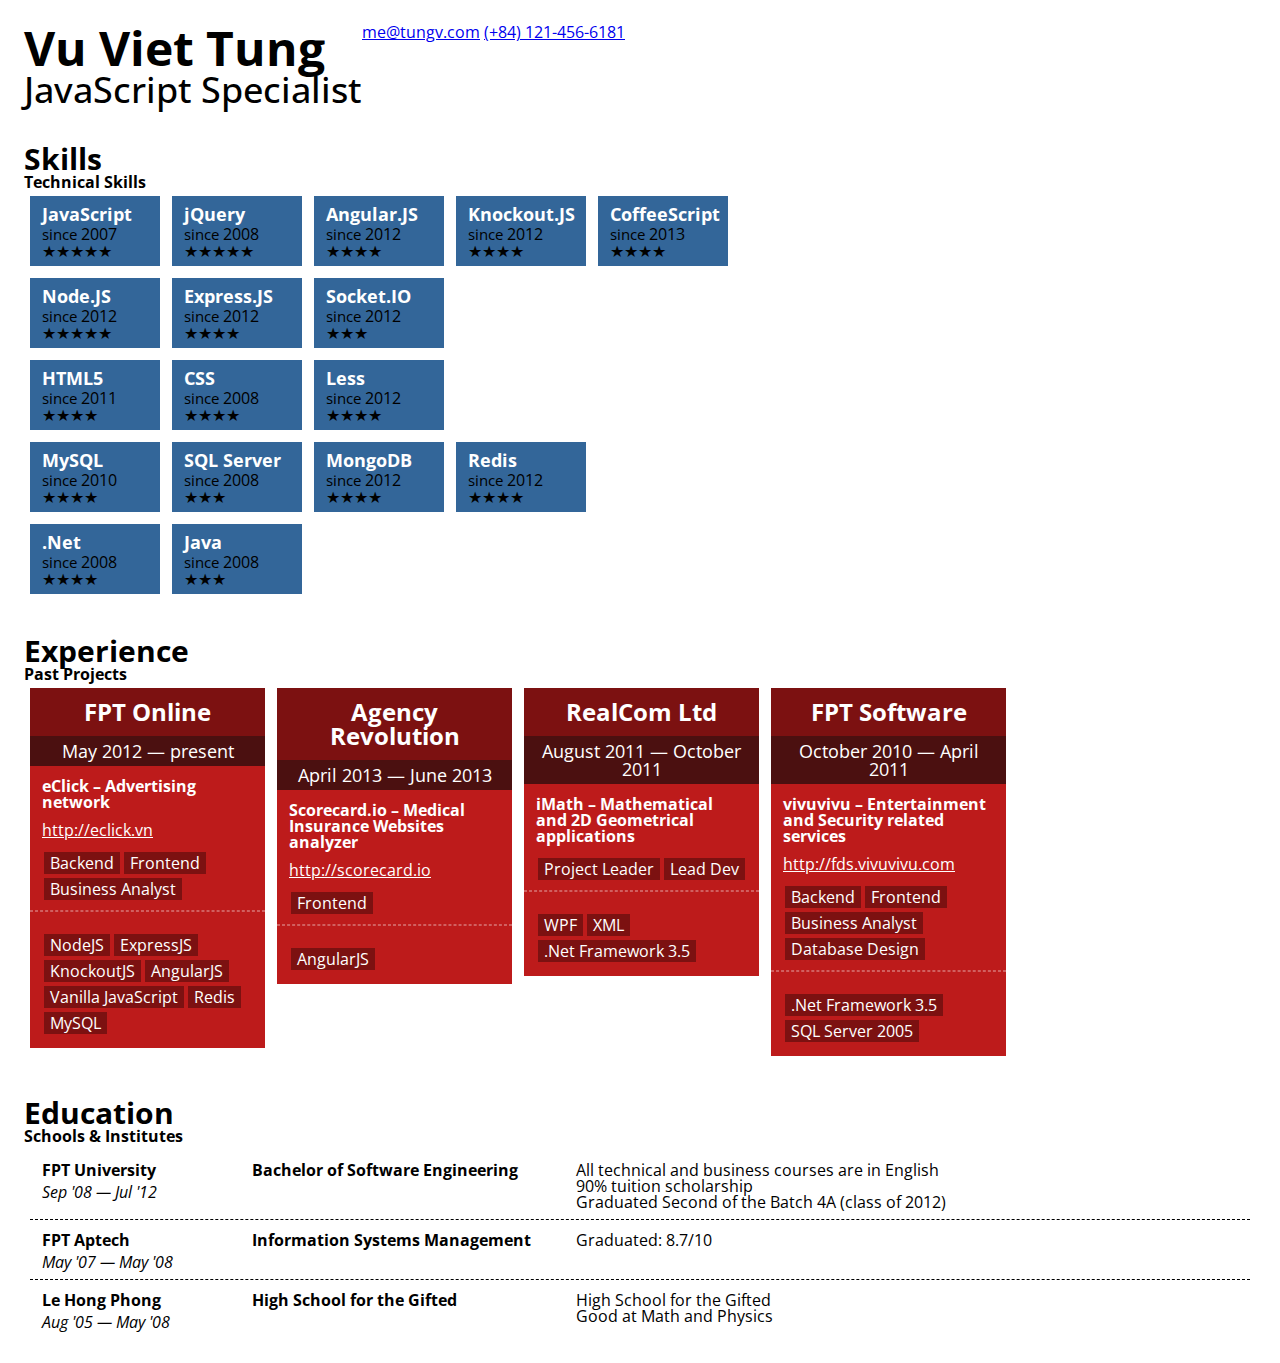
<file: index.html>
<!DOCTYPE html>
<html>
<head>
    <meta charset="utf-8">
    <meta name="viewport" content="width=device-width, initial-scale=1.0, maximum-scale=1.0">

    <title>Vu Viet Tung - JavaScript Specialist</title>

    <link rel="stylesheet" href="css/reset.css">
    <link rel="stylesheet" type="text/css" href="css/style.css" />
    <link href="http://fonts.googleapis.com/css?family=Open+Sans" rel="stylesheet" type="text/css">



    <script type="text/javascript" src="js/lodash.min.js"></script>
    <!--<script type="text/javascript" src="components/less/dist/less-1.4.2.min.js"></script>-->
</head>
<body>
<header>
    <section id="about-me" class="clearfix">
        <div class="hero">
            <h1 itemprop="name">Vu Viet Tung</h1>
            <h2>JavaScript Specialist</h2>
        </div>

        <div id="contact">
            <script type="text/javascript">//document.write(JSON.stringify(screen))</script>
            <a itemprop="email" href="mailTo:me@tungv.com">me@tungv.com</a>
            <a itemprop="telephone" href="tel:+841214566181">(+84) 121-456-6181</a>

        </div>
    </section>
</header>

<div id="main">
<section id="skills">
    <h2>Skills</h2>

    <h3>Technical Skills</h3>
    <ul id="technical-skills" class="clearfix">

        <li>
            <ul class="clearfix">

                <li class="skill-item box skill-group-js">
                    <span class="skill-name">JavaScript</span>
                    <span class="skill-since">2007</span>
                    <span class="skill-level star-5"></span>
                </li>
                <li class="skill-item box skill-group-js">
                    <span class="skill-name">jQuery</span>
                    <span class="skill-since">2008</span>
                    <span class="skill-level star-5"></span>
                </li>
                <li class="skill-item box skill-group-js">
                    <span class="skill-name">Angular.JS</span>
                    <span class="skill-since">2012</span>
                    <span class="skill-level star-4"></span>
                </li>
                <li class="skill-item box skill-group-js">
                    <span class="skill-name">Knockout.JS</span>
                    <span class="skill-since">2012</span>
                    <span class="skill-level star-4"></span>
                </li>
                <li class="skill-item box skill-group-js">
                    <span class="skill-name">CoffeeScript</span>
                    <span class="skill-since">2013</span>
                    <span class="skill-level star-4"></span>
                </li>
            </ul>
        </li>
        <li>
            <ul class="clearfix">

                <li class="skill-item box skill-group-server-js">
                    <span class="skill-name">Node.JS</span>
                    <span class="skill-since">2012</span>
                    <span class="skill-level star-5"></span>
                </li>
                <li class="skill-item box skill-group-server-js">
                    <span class="skill-name">Express.JS</span>
                    <span class="skill-since">2012</span>
                    <span class="skill-level star-4"></span>
                </li>
                <li class="skill-item box skill-group-server-js">
                    <span class="skill-name">Socket.IO</span>
                    <span class="skill-since">2012</span>
                    <span class="skill-level star-3"></span>
                </li>
            </ul>
        </li>
        <li>
            <ul class="clearfix">

                <li class="skill-item box skill-group-web">
                    <span class="skill-name">HTML5</span>
                    <span class="skill-since">2011</span>
                    <span class="skill-level star-4"></span>
                </li>
                <li class="skill-item box skill-group-web">
                    <span class="skill-name">CSS</span>
                    <span class="skill-since">2008</span>
                    <span class="skill-level star-4"></span>
                </li>
                <li class="skill-item box skill-group-web">
                    <span class="skill-name">Less</span>
                    <span class="skill-since">2012</span>
                    <span class="skill-level star-4"></span>
                </li>
            </ul>
        </li>
        <li>
            <ul class="clearfix">

                <li class="skill-item box skill-group-storage">
                    <span class="skill-name">MySQL</span>
                    <span class="skill-since">2010</span>
                    <span class="skill-level star-4"></span>
                </li>
                <li class="skill-item box skill-group-storage">
                    <span class="skill-name">SQL Server</span>
                    <span class="skill-since">2008</span>
                    <span class="skill-level star-3"></span>
                </li>
                <li class="skill-item box skill-group-storage">
                    <span class="skill-name">MongoDB</span>
                    <span class="skill-since">2012</span>
                    <span class="skill-level star-4"></span>
                </li>
                <li class="skill-item box skill-group-storage">
                    <span class="skill-name">Redis</span>
                    <span class="skill-since">2012</span>
                    <span class="skill-level star-4"></span>
                </li>
            </ul>
        </li>
        <li>
            <ul class="clearfix">

                <li class="skill-item box skill-group-general">
                    <span class="skill-name">.Net</span>
                    <span class="skill-since">2008</span>
                    <span class="skill-level star-4"></span>
                </li>
                <li class="skill-item box skill-group-general">
                    <span class="skill-name">Java</span>
                    <span class="skill-since">2008</span>
                    <span class="skill-level star-3"></span>
                </li>
            </ul>
        </li>
    </ul>
</section>

<section id="experience">
    <h2>Experience</h2>

    <h3>Past Projects</h3>
    <ul id="projects" class="clearfix">

        <li class="project box" itemscope=""
            itemtype="http://schema.org/JobPosting">
            <span class="project-employer" itemprop="hiringOrganization">FPT Online</span>
                    <span class="project-timeline desktop">
                        <time datetime="May 2012">May 2012</time>
                        —
                        <time datetime="present">present</time>
                    </span>
                    <span class="project-timeline tablet">
                        <time datetime="May 2012">May '12</time>
                        —
                        <time datetime="present">present</time>
                    </span>
            <span class="project-description">eClick – Advertising network</span>
                    <span class="project-link">
                        <a target="_blank" href="http://eclick.vn">http://eclick.vn</a>
                    </span>
                    <span class="project-role" itemprop="responsibilities">
                        <span>
                            <b class="entypo-user"></b> Backend
                        </span><span>
                            <b class="entypo-user"></b> Frontend
                        </span><span>
                            <b class="entypo-user"></b> Business Analyst
                        </span>
                    </span>
            <hr>
                    <span class="project-technology" itemprop="skills">
                        <span>
                            <b class="entypo-tools"></b> NodeJS
                        </span><span>
                            <b class="entypo-tools"></b> ExpressJS
                        </span><span>
                            <b class="entypo-tools"></b> KnockoutJS
                        </span><span>
                            <b class="entypo-tools"></b> AngularJS
                        </span><span>
                            <b class="entypo-tools"></b> Vanilla JavaScript
                        </span><span>
                            <b class="entypo-tools"></b> Redis
                        </span><span>
                            <b class="entypo-tools"></b> MySQL
                        </span>
                    </span>
        </li>
        <li class="project box" itemscope=""
            itemtype="http://schema.org/JobPosting">
            <span class="project-employer" itemprop="hiringOrganization">Agency Revolution</span>
                    <span class="project-timeline desktop">
                        <time datetime="April 2013">April 2013</time>
                        —
                        <time datetime="June 2013">June 2013</time>
                    </span>
            
                    <span class="project-timeline tablet">
                        <time datetime="April 2013">Apr '13</time>
                        —
                        <time datetime="June 2013">Jun '13</time>
                    </span>
            <span class="project-description">Scorecard.io – Medical Insurance Websites analyzer</span>
                    <span class="project-link">
                        <a target="_blank" href="http://scorecard.io">http://scorecard.io</a>
                    </span>
                    <span class="project-role" itemprop="responsibilities">
                        <span>
                            <b class="entypo-user"></b> Frontend
                        </span>
                    </span>
            <hr>
                    <span class="project-technology" itemprop="skills">
                        <span>
                            <b class="entypo-tools"></b> AngularJS
                        </span>
                    </span>
        </li>
        <li class="project box" itemscope=""
            itemtype="http://schema.org/JobPosting">
            <span class="project-employer" itemprop="hiringOrganization">RealCom Ltd</span>
                    <span class="project-timeline desktop">
                        <time datetime="Aug 2011">August 2011</time>
                        —
                        <time datetime="Oct 2011">October 2011</time>
                    </span><span class="project-timeline tablet">
                        <time datetime="Aug 2011">Aug '11</time>
                        —
                        <time datetime="Oct 2011">Oct '11</time>
                    </span>
            <span class="project-description">iMath – Mathematical and 2D Geometrical applications</span>
                    <span class="project-link" style="display: none;">
                        <a target="_blank" href=""></a>
                    </span>
                    <span class="project-role" itemprop="responsibilities">
                        <span>
                            <b class="entypo-user"></b> Project Leader
                        </span><span>
                            <b class="entypo-user"></b> Lead Dev
                        </span>
                    </span>
            <hr>
                    <span class="project-technology" itemprop="skills">
                        <span>
                            <b class="entypo-tools"></b> WPF
                        </span><span>
                            <b class="entypo-tools"></b> XML
                        </span><span>
                            <b class="entypo-tools"></b> .Net Framework 3.5
                        </span>
                    </span>
        </li>
        <li class="project box" itemscope=""
            itemtype="http://schema.org/JobPosting">
            <span class="project-employer" itemprop="hiringOrganization">FPT Software</span>
                    <span class="project-timeline desktop">
                        <time datetime="October 2010">October 2010</time>
                        —
                        <time datetime="April 2011">April 2011</time>
                    </span>
                    <span class="project-timeline tablet">
                        <time datetime="October 2010">Oct '10</time>
                        —
                        <time datetime="April 2011">Apr '11</time>
                    </span>
            <span class="project-description">vivuvivu – Entertainment and Security related services</span>
                    <span class="project-link">
                        <a target="_blank" href="http://fds.vivuvivu.com">http://fds.vivuvivu.com</a>
                    </span>
                    <span class="project-role" itemprop="responsibilities">
                        <span>
                            <b class="entypo-user"></b> Backend
                        </span><span>
                            <b class="entypo-user"></b> Frontend
                        </span><span>
                            <b class="entypo-user"></b> Business Analyst
                        </span><span>
                            <b class="entypo-user"></b> Database Design
                        </span>
                    </span>
            <hr>
                    <span class="project-technology" itemprop="skills">
                        <span>
                            <b class="entypo-tools"></b> .Net Framework 3.5
                        </span><span>
                            <b class="entypo-tools"></b> SQL Server 2005
                        </span>
                    </span>
        </li>
    </ul>
</section>

<section id="education">
    <h2>Education</h2>

    <h3>Schools &amp; Institutes</h3>

    <div id="schools">
        <div class="school clearfix box">
            <div class="school-name">
                <strong itemprop="name">FPT University</strong>
                <em>Sep '08 — Jul '12</em>
            </div>
            <div class="school-degree">
                <h4>Bachelor of Software Engineering</h4>
            </div>
            <div class="school-highlight">
                <ul>
                    <li>
                        All technical and business courses are in English
                    </li>
                    <li>
                        90% tuition scholarship
                    </li>
                    <li>
                        Graduated Second of the Batch 4A (class of 2012)
                    </li>
                </ul>
            </div>
        </div>
        <div class="school clearfix box">
            <div class="school-name">
                <strong itemprop="name" >FPT Aptech</strong>
                <em >May '07 — May '08</em>
            </div>
            <div class="school-degree">
                <h4>Information Systems Management</h4>
            </div>
            <div class="school-highlight">
                <ul>
                    <li>
                        Graduated: 8.7/10
                    </li>
                </ul>
            </div>
        </div>
        <div class="school clearfix box">
            <div class="school-name">
                <strong itemprop="name" >Le Hong Phong</strong>
                <em >Aug '05 — May '08</em>
            </div>
            <div class="school-degree">
                <h4>High School for the Gifted</h4>
            </div>
            <div class="school-highlight">
                <ul>
                    <li>
                        High School for the Gifted
                    </li>
                    <li>
                        Good at Math and Physics
                    </li>
                </ul>
            </div>
        </div>
    </div>

    <!--<table id="schools">
        <tbody>

        <tr itemscope="" itemtype="http://schema.org/EducationalOrganization">
            <td class="school-name">
                <strong itemprop="name" >FPT University</strong>
                <em >September 2008 — July 2012</em>
            </td>
            <td class="school-degree">
                Bachelor of Software Engineering
            </td>
            <td class="school-highlight">
                <ul>

                    <li>
                        All technical and business courses are in English
                    </li>
                    <li>
                        90% tuition scholarship
                    </li>
                    <li>
                        Graduated Second of the Batch 4A
                    </li>
                </ul>
            </td>
        </tr>
        <tr itemscope="" itemtype="http://schema.org/EducationalOrganization">
            <td class="school-name">
                <strong itemprop="name" >FPT Aptech</strong>
                <em >May 2007 — May 2008</em>
            </td>
            <td class="school-degree">
                Information Systems Management
            </td>
            <td class="school-highlight">
                <ul>

                    <li>
                        Graduated: 8.7/10
                    </li>
                </ul>
            </td>
        </tr>
        <tr itemscope="" itemtype="http://schema.org/EducationalOrganization">
            <td class="school-name">
                <strong itemprop="name" >Le Hong Phong</strong>
                <em >August 2005 — May 2008</em>
            </td>
            <td class="school-degree">
                High School for the Gifted
            </td>
            <td class="school-highlight">
                <ul>

                    <li>
                        High School for the Gifted
                    </li>
                    <li>
                        Good at Math and Physics
                    </li>
                </ul>
            </td>
        </tr>
        </tbody>
    </table>-->
</section>
</div>


</body>
</html>
</file>
<file: css/style.css>
ul,
li {
  list-style: none;
  padding: 0;
  margin: 0;
}
.box {
  margin: 6px !important;
}
header section h2 {
  font-size: 36px;
  font-weight: 500;
  padding: 0;
}
header h1 {
  font-weight: 700;
  font-size: 48px;
}
header #about-me .hero {
  float: left;
}
header #about-me #contact {
  float: left;
}
section {
  padding: 12px;
  margin: 12px;
}
section h2 {
  font-weight: 700;
  font-size: 30px;
}
.skill-item {
  float: left;
  display: block;
  width: 130px;
  padding: 6px 12px;
  background: #369;
  box-sizing: border-box;
}
.skill-item:hover {
  cursor: pointer;
}
.skill-item:hover .skill-level:after {
  font-size: 24px;
  line-height: 18px;
  color: gold;
}
.skill-item .skill-name {
  font-size: 18px;
  font-weight: 700;
  color: white;
  line-height: 24px;
}
.skill-item .skill-since {
  display: block;
}
.skill-item .skill-since:before {
  content: 'since ';
  font-size: 11pt;
}
.skill-item .skill-level:after {
  line-height: 18px;
  -webkit-transition: color, font-size 200ms, 100ms linear;
}
.skill-item .star-5:after {
  content: '\2605\2605\2605\2605\2605';
  display: block;
}
.skill-item .star-4:after {
  content: '\2605\2605\2605\2605';
  display: block;
}
.skill-item .star-3:after {
  content: '\2605\2605\2605';
  display: block;
}
.skill-item .star-2:after {
  content: '\2605\2605';
  display: block;
}
#projects li.project {
  float: left;
  width: 235px;
  background: #bd1b1b;
  padding: 0 0 12px 0;
}
#projects li.project:first-child {
  margin-left: 0;
}
#projects li.project > span {
  display: block;
  margin: 0 12px;
  padding-top: 12px;
  color: white;
}
#projects li.project span.project-employer {
  line-height: 24px;
  background: #7c1111;
  font-weight: 700;
  padding: 12px;
  margin: 0;
  text-align: center;
  font-size: 24px;
}
#projects li.project span.project-link a {
  color: white;
  width: 100%;
  display: block;
  text-align: left;
}
#projects li.project span.project-timeline {
  line-height: 18px;
  background: #4b1010;
  padding: 6px;
  margin: 0;
  text-align: center;
  font-size: 18px;
}
#projects li.project span.project-description {
  font-weight: 700;
}
#projects li.project hr {
  border: 1px dashed white;
  opacity: .3;
}
#projects li.project span.project-role span,
#projects li.project span.project-technology span {
  line-height: 18px;
  display: inline-block;
  padding: 2px 6px;
  background: #7c1111;
  margin: 2px;
  cursor: pointer;
}
#schools {
  width: 100%;
}
#schools .school {
  border-top: 1px dashed black;
  padding-top: 9px;
}
#schools .school:first-child {
  border-top: none;
}
#schools .school > div {
  float: left;
  padding: 3px 12px;
  vertical-align: middle;
}
#schools .school .school-name {
  width: 186px;
}
#schools .school .school-name strong {
  display: block;
  padding-bottom: 6px;
}
#schools .school .school-degree {
  width: 300px;
}
#schools .school .school-highlight {
  width: 370px;
}
#schools td.school-name strong {
  display: block;
}
.tablet {
  display: none !important;
}
@media only screen and (min-device-width: 768px) and (max-device-width: 1024px), only screen and (min-width: 768px) and (max-width: 1024px) {
  .box {
    margin: 4px 4px !important;
  }
  .desktop {
    display: none !important;
  }
  .tablet {
    display: block !important;
  }
  .project {
    width: 210px !important;
  }
  .project-employer {
    font-size: 20px !important;
  }
}
/* Smartphones (portrait and landscape) ----------- */
@media only screen and (min-device-width: 320px) and (max-device-width: 480px), only screen and (min-width: 320px) and (max-width: 480px) {
  html,
  body {
    max-width: 480px !important;
    overflow-x: hidden !important;
  }
  section {
    padding: 6px !important;
    margin: 6px 0 !important;
  }
  /* Styles */
  .box {
    box-sizing: border-box !important;
    display: block !important;
    width: 100% !important;
    margin: 6px 0 !important;
  }
  #technical-skills li.skill-item {
    margin: 0 !important;
  }
  #technical-skills > li {
    margin: 6px !important;
  }
  #technical-skills li.skill-item > span {
    display: inline-block !important;
  }
  #technical-skills li.skill-item .skill-name {
    width: 110px !important;
  }
  #technical-skills li.skill-item .skill-since {
    display: none !important;
  }
  /*#technical-skills li.skill-item .skill-since:before {*/
  /*font-size: 12px !important;*/
  /*}*/
  #technical-skills li.skill-item .skill-level {
    text-align: right !important;
    float: right !important;
  }
  #technical-skills li.skill-item .skill-level.star-5 {
    font-size: 24px !important;
    line-height: 18px !important;
    color: gold !important;
  }
  #technical-skills li.skill-item .skill-level.star-4 {
    font-size: 22px !important;
    line-height: 18px !important;
    color: silver !important;
  }
}
</file>
